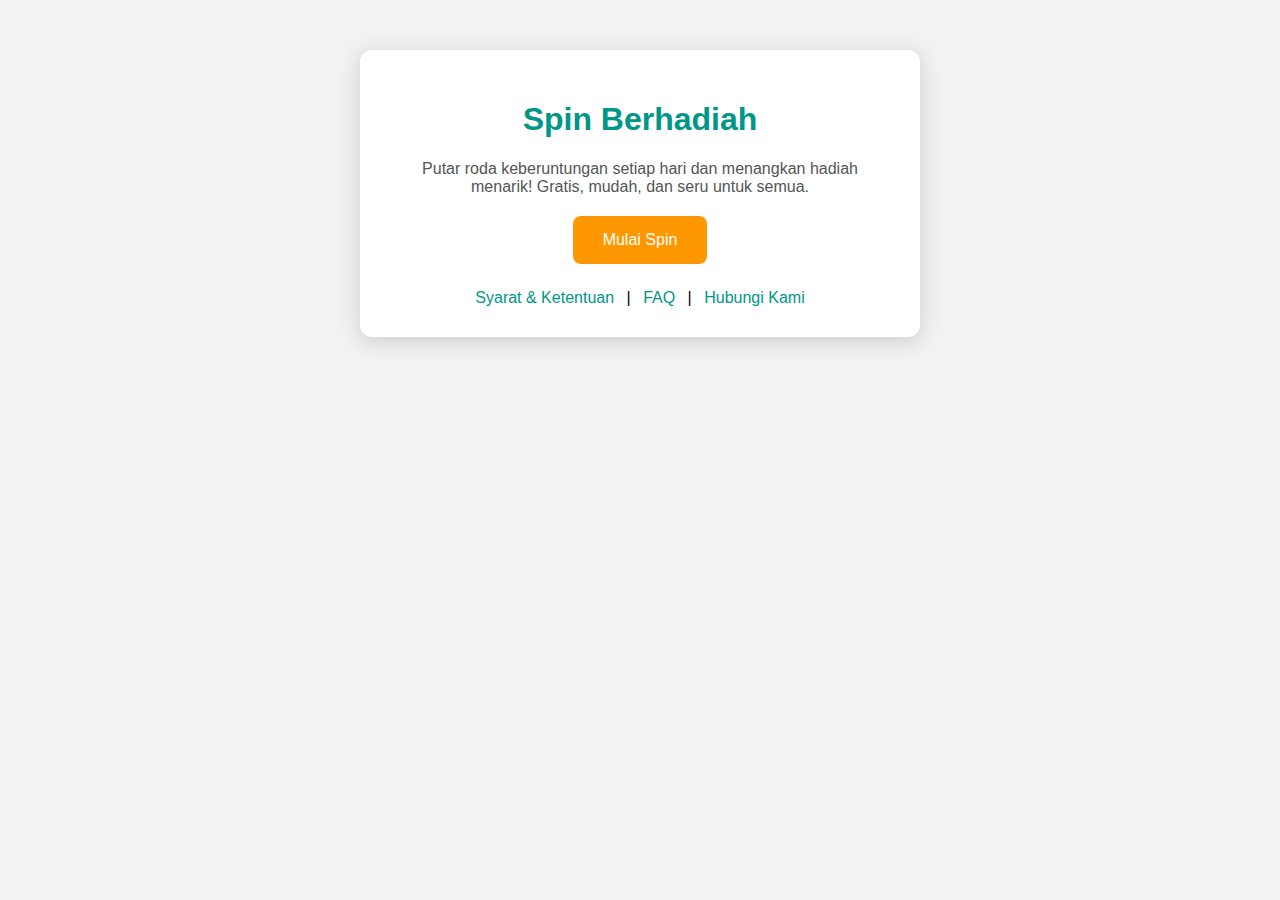
<file: Index.html>
<!DOCTYPE html>
<html lang="id">
<head>
    <meta charset="UTF-8">
    <title>Spin Berhadiah - Putar dan Menangkan!</title>
    <meta name="viewport" content="width=device-width, initial-scale=1">
    <style>
        body { font-family: Arial, sans-serif; background: #f2f2f2; text-align: center; }
        .container { max-width: 500px; margin: 50px auto; background: #fff; padding: 30px; border-radius: 12px; box-shadow: 0 4px 20px #ccc; }
        h1 { color: #009688; }
        .desc { margin-bottom: 20px; color: #555; }
        .btn-spin { background: #ff9800; color: #fff; padding: 15px 30px; border: none; border-radius: 8px; font-size: 16px; cursor: pointer; }
        .tautan { margin-top: 25px; }
        .tautan a { margin: 0 8px; color: #009688; text-decoration: none; }
        .tautan a:hover { text-decoration: underline; }
    </style>
</head>
<body>
    <div class="container">
        <h1>Spin Berhadiah</h1>
        <div class="desc">Putar roda keberuntungan setiap hari dan menangkan hadiah menarik! Gratis, mudah, dan seru untuk semua.</div>

        <button class="btn-spin" onclick="window.location.href='spin.html'">Mulai Spin</button>

        <div class="tautan">
            <a href="syarat.html">Syarat & Ketentuan</a> |
            <a href="faq.html">FAQ</a> |
            <a href="kontak.html">Hubungi Kami</a>
        </div>
    </div>
</body>
</html>
</file>
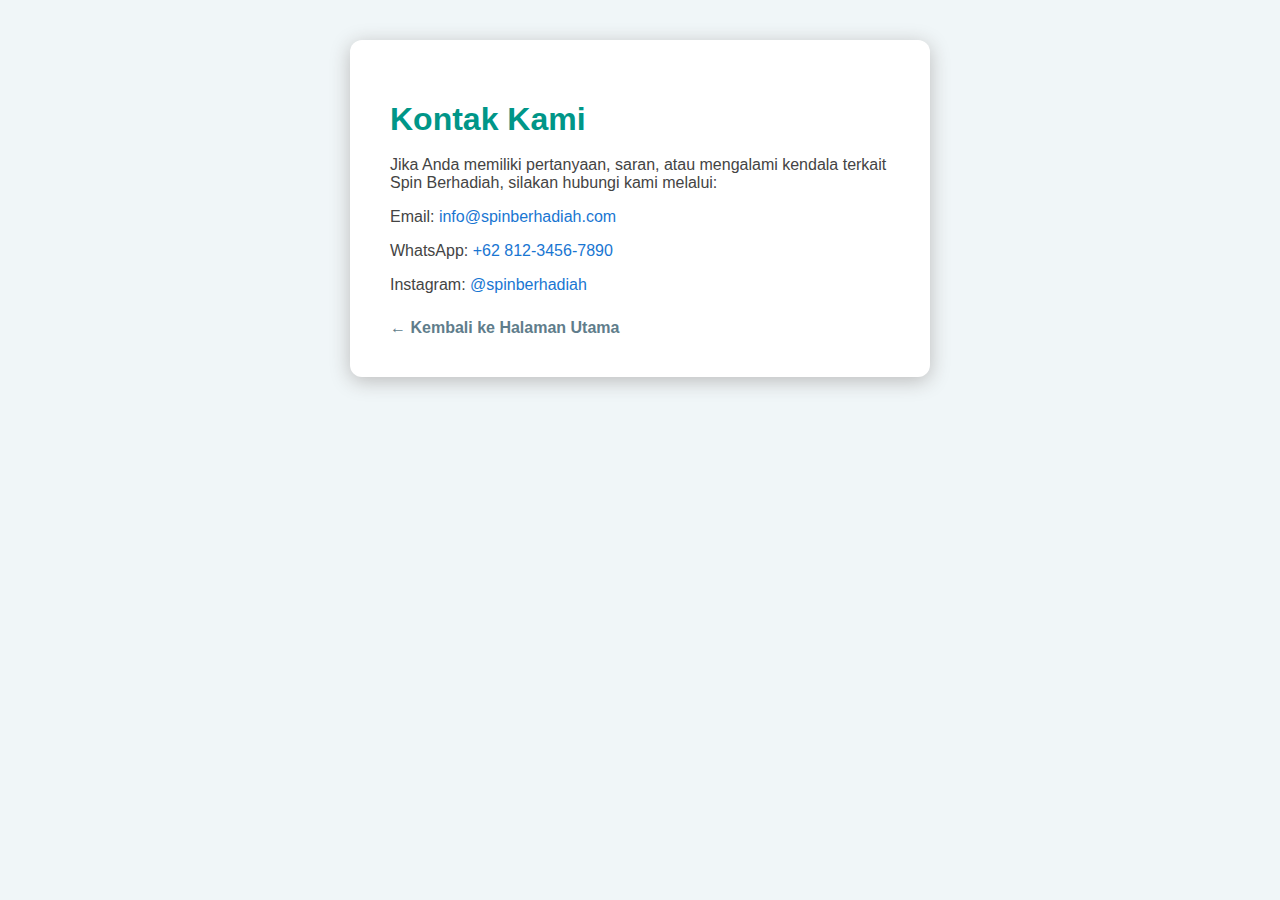
<file: Kontak.html>
<!DOCTYPE html>
<html lang="id">
<head>
    <meta charset="UTF-8">
    <title>Kontak Spin Berhadiah</title>
    <meta name="viewport" content="width=device-width, initial-scale=1">
    <style>
        body { font-family: Arial, sans-serif; background: #f0f6f8; margin: 0; }
        .container { max-width: 500px; margin: 40px auto; background: #fff; padding: 40px; border-radius: 12px; box-shadow: 0 4px 20px #bbb; }
        h1 { color: #009688; margin-bottom: 18px; }
        p { color: #444; }
        .contact-list { margin-bottom: 25px; }
        .contact-list a { color: #1976d2; text-decoration: none; }
        .contact-list a:hover { text-decoration: underline; }
        .back { margin-top: 25px; }
        .back a { text-decoration: none; color: #607d8b; font-weight: bold;}
    </style>
</head>
<body>
    <div class="container">
        <h1>Kontak Kami</h1>
        <p>Jika Anda memiliki pertanyaan, saran, atau mengalami kendala terkait Spin Berhadiah, silakan hubungi kami melalui:</p>
        <div class="contact-list">
            <p>Email: <a href="mailto:info@spinberhadiah.com">info@spinberhadiah.com</a></p>
            <p>WhatsApp: <a href="https://wa.me/6281234567890">+62 812-3456-7890</a></p>
            <p>Instagram: <a href="https://instagram.com/spinberhadiah" target="_blank">@spinberhadiah</a></p>
        </div>
        <div class="back"><a href="index.html">&larr; Kembali ke Halaman Utama</a></div>
    </div>
</body>
</html>
</file>
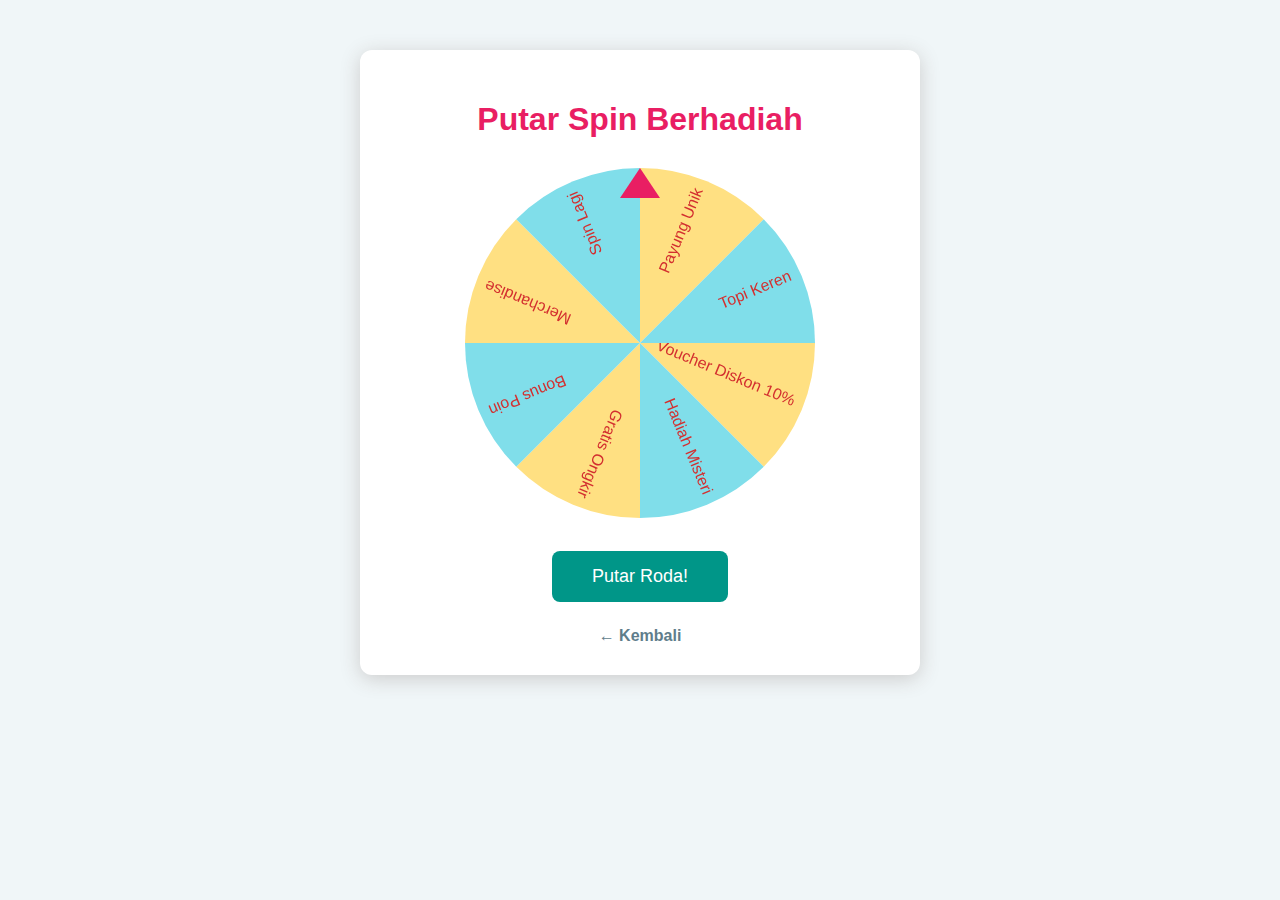
<file: Spin.html>
<!DOCTYPE html>
<html lang="id">
<head>
    <meta charset="UTF-8">
    <title>Main Spin Berhadiah!</title>
    <meta name="viewport" content="width=device-width, initial-scale=1">
    <style>
        body { font-family: Arial, sans-serif; background: #f0f6f8; text-align: center; }
        .container { max-width: 500px; margin: 50px auto; background: #fff; padding: 30px; border-radius: 12px; box-shadow: 0 4px 20px #ccc; }
        h1 { color: #e91e63; }
        #wheelcanvas { margin: 30px auto 15px auto; display: block; }
        .btn-spin { background: #009688; color: #fff; padding: 15px 40px; border: none; border-radius: 8px; font-size: 18px; cursor: pointer; }
        .result { margin-top: 25px; font-size: 22px; color: #3e2723; }
        .back { margin-top: 15px; }
        .back a { text-decoration: none; color: #607d8b; font-weight: bold;}
    </style>
</head>
<body>
    <div class="container">
        <h1>Putar Spin Berhadiah</h1>
        <canvas id="wheelcanvas" width="350" height="350"></canvas>
        <br>
        <button class="btn-spin" id="spin-button">Putar Roda!</button>
        <div class="result" id="result"></div>
        <div class="back"><a href="index.html">&larr; Kembali</a></div>
    </div>
<script>
    // Daftar hadiah
    const rewards = [
        "Voucher Diskon 10%",
        "Hadiah Misteri",
        "Gratis Ongkir",
        "Bonus Poin",
        "Merchandise",
        "Spin Lagi",
        "Payung Unik",
        "Topi Keren"
    ];

    // Visualisasi roda
    const canvas = document.getElementById('wheelcanvas');
    const ctx = canvas.getContext('2d');
    const totalRewards = rewards.length;
    const wheelRadius = canvas.width/2;
    let startAngle = 0;

    function drawWheel() {
        for (let i = 0; i < totalRewards; i++) {
            let angle = startAngle + i * 2 * Math.PI / totalRewards;
            ctx.beginPath();
            ctx.moveTo(wheelRadius, wheelRadius);
            ctx.arc(wheelRadius, wheelRadius, wheelRadius, angle, angle + 2*Math.PI/totalRewards);
            ctx.fillStyle = i % 2 === 0 ? "#ffe082" : "#80deea";
            ctx.fill();
            ctx.save();
            ctx.translate(wheelRadius, wheelRadius);
            ctx.rotate(angle + Math.PI/totalRewards);
            ctx.textAlign = "right";
            ctx.font = "16px Arial";
            ctx.fillStyle = "#d32f2f";
            ctx.fillText(rewards[i], wheelRadius-10, 0);
            ctx.restore();
        }
        // Penanda
        ctx.beginPath();
        ctx.moveTo(wheelRadius, 0);
        ctx.lineTo(wheelRadius - 20, 30);
        ctx.lineTo(wheelRadius + 20, 30);
        ctx.closePath();
        ctx.fillStyle = "#e91e63";
        ctx.fill();
    }

    drawWheel();

    // Spin logic
    let isSpinning = false;
    document.getElementById('spin-button').addEventListener('click', function() {
        if (isSpinning) return;
        isSpinning = true;
        document.getElementById('result').textContent = '';
        let spinAngle = Math.random() * 6 + 6; // Total putaran (acak dan cukup banyak)
        let currentAngle = startAngle;
        let lastTs = null;
        let duration = 3600; // ms
        let endAngle = startAngle + spinAngle * Math.PI;
        function animate(ts) {
            if (!lastTs) lastTs = ts;
            let elapsed = ts - lastTs;
            if (elapsed >= duration) elapsed = duration;
            let percent = elapsed / duration;
            let eased = percent < 1 ? -Math.cos(percent * Math.PI) / 2 + 0.5 : 1; // easeout
            currentAngle = startAngle + (endAngle - startAngle) * eased;
            ctx.clearRect(0,0,canvas.width,canvas.height);
            startAngle = currentAngle;
            drawWheel();
            if (percent < 1) {
                requestAnimationFrame(animate);
            } else {
                // Tentukan hadiah
                let finalAngle = startAngle % (2*Math.PI);
                let index = totalRewards - Math.floor(finalAngle / (2*Math.PI/totalRewards)) - 1;
                if (index < 0) index += totalRewards;
                document.getElementById('result').textContent = `Selamat! Anda mendapatkan: ${rewards[index]}`;
                isSpinning = false;
            }
        }
        requestAnimationFrame(animate);
    });
</script>
</body>
</html>
</file>
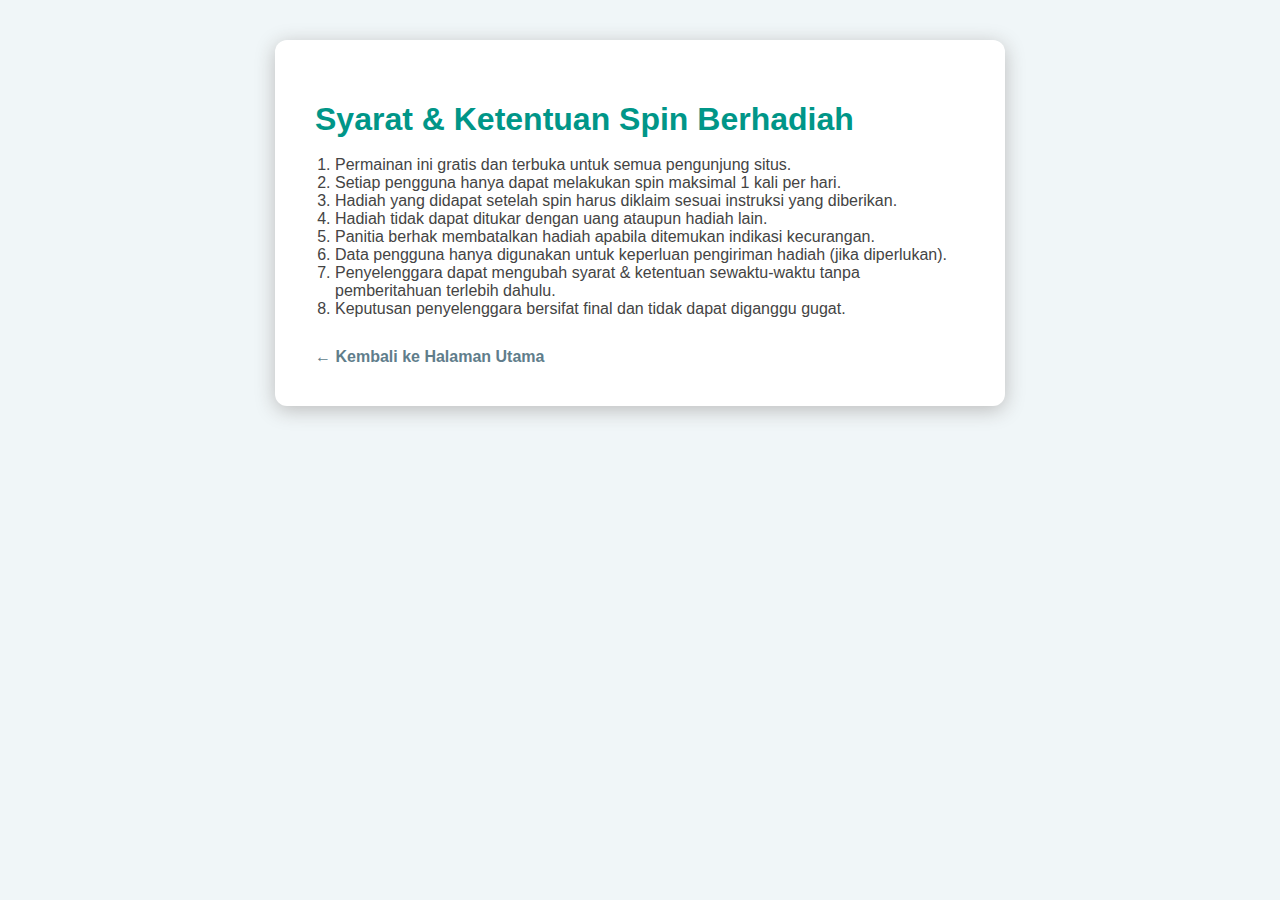
<file: Syarat.html>
<!DOCTYPE html>
<html lang="id">
<head>
    <meta charset="UTF-8">
    <title>Syarat & Ketentuan Spin Berhadiah</title>
    <meta name="viewport" content="width=device-width, initial-scale=1">
    <style>
        body { font-family: Arial, sans-serif; background: #f0f6f8; margin: 0; }
        .container { max-width: 650px; margin: 40px auto; background: #fff; padding: 40px; border-radius: 12px; box-shadow: 0 4px 20px #bbb; }
        h1 { color: #009688; margin-bottom: 18px; }
        ol { padding-left: 20px; color: #444; }
        .back { margin-top: 30px; }
        .back a { text-decoration: none; color: #607d8b; font-weight: bold;}
    </style>
</head>
<body>
    <div class="container">
        <h1>Syarat & Ketentuan Spin Berhadiah</h1>
        <ol>
            <li>Permainan ini gratis dan terbuka untuk semua pengunjung situs.</li>
            <li>Setiap pengguna hanya dapat melakukan spin maksimal 1 kali per hari.</li>
            <li>Hadiah yang didapat setelah spin harus diklaim sesuai instruksi yang diberikan.</li>
            <li>Hadiah tidak dapat ditukar dengan uang ataupun hadiah lain.</li>
            <li>Panitia berhak membatalkan hadiah apabila ditemukan indikasi kecurangan.</li>
            <li>Data pengguna hanya digunakan untuk keperluan pengiriman hadiah (jika diperlukan).</li>
            <li>Penyelenggara dapat mengubah syarat & ketentuan sewaktu-waktu tanpa pemberitahuan terlebih dahulu.</li>
            <li>Keputusan penyelenggara bersifat final dan tidak dapat diganggu gugat.</li>
        </ol>
        <div class="back"><a href="index.html">&larr; Kembali ke Halaman Utama</a></div>
    </div>
</body>
</html>
</file>
